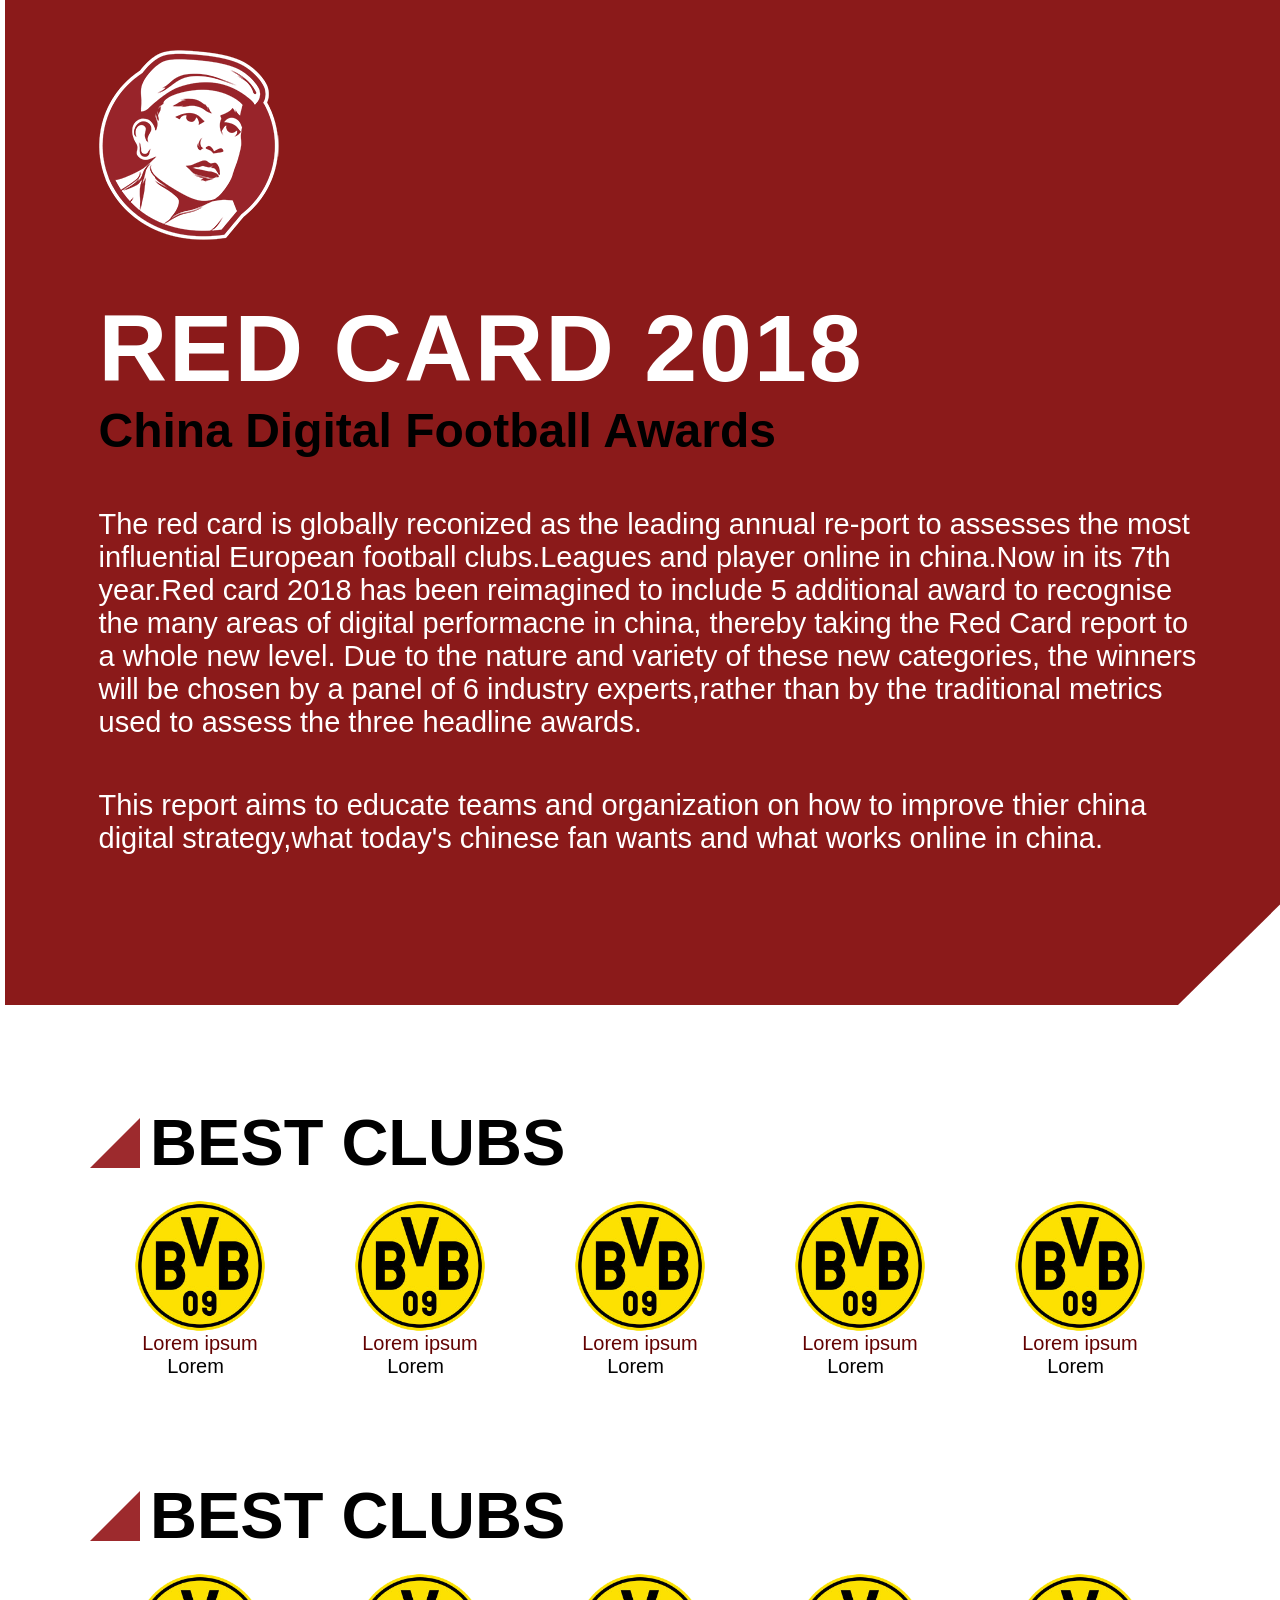
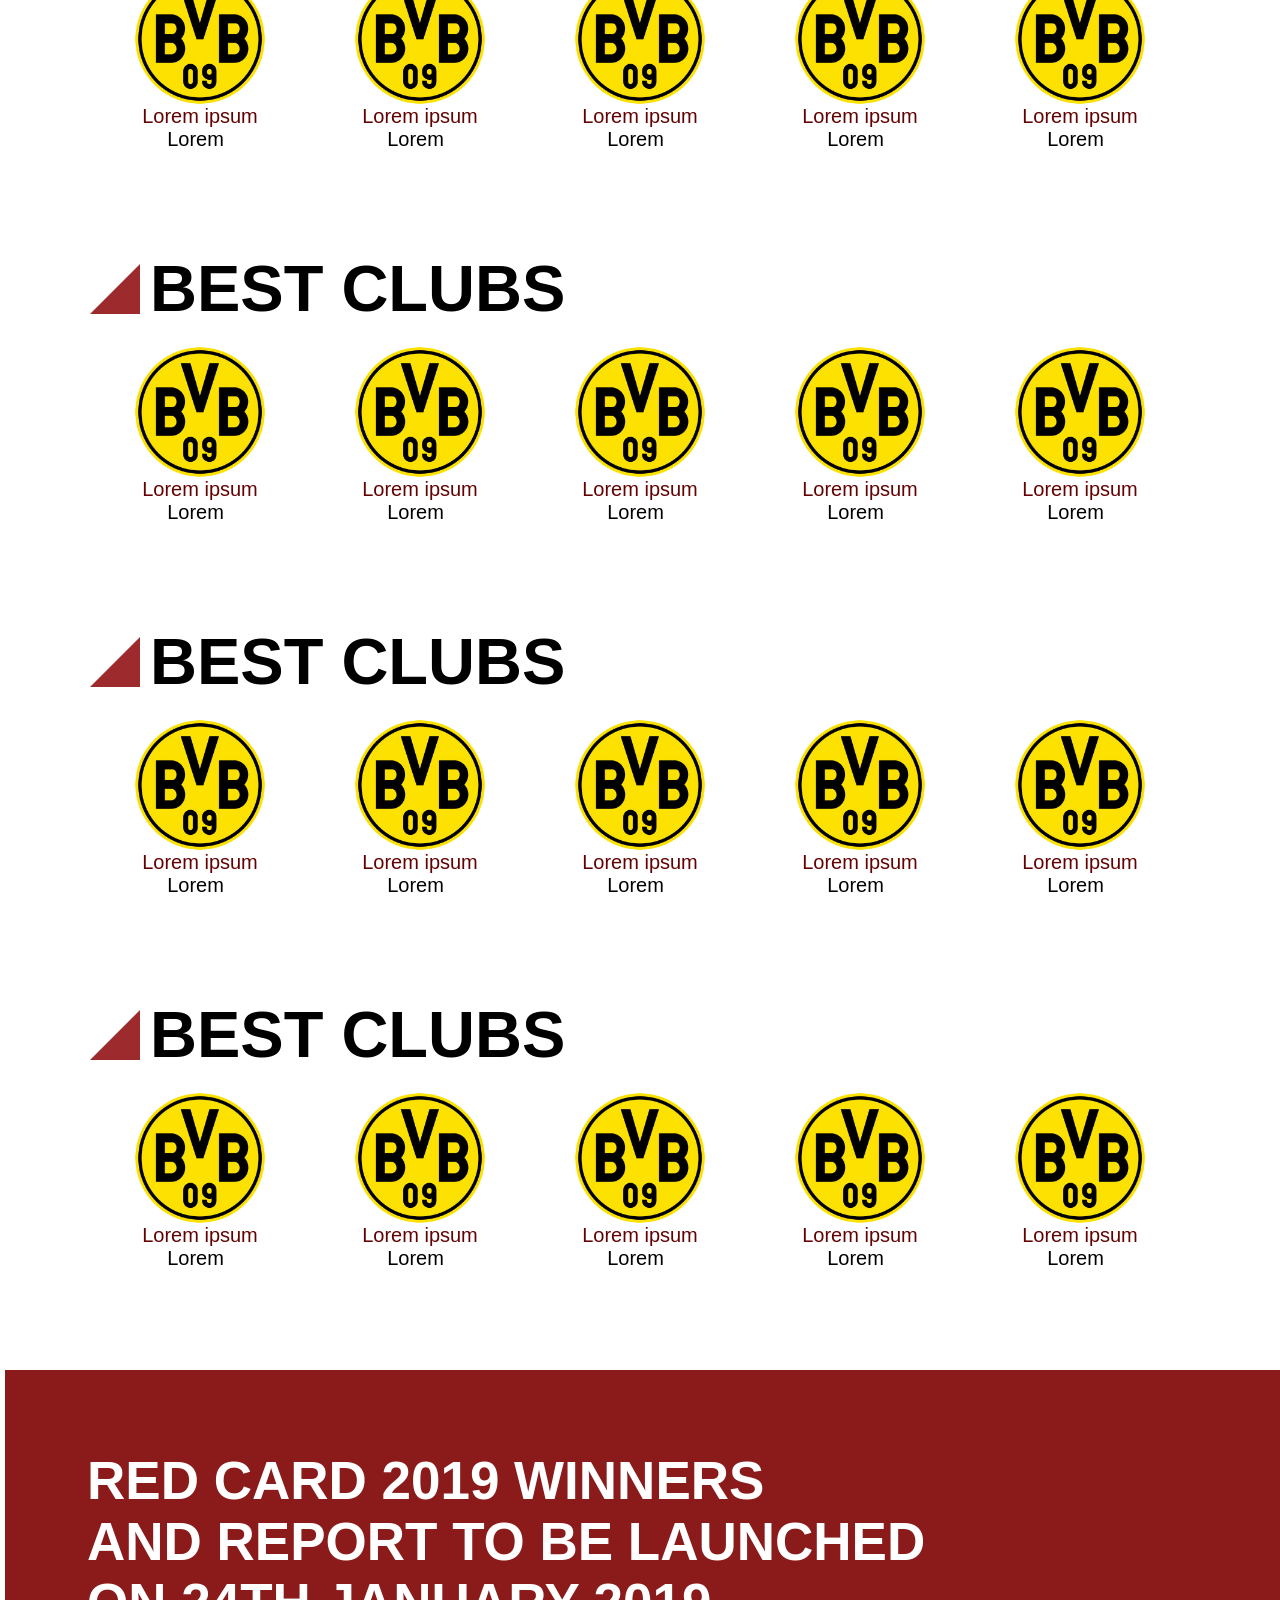
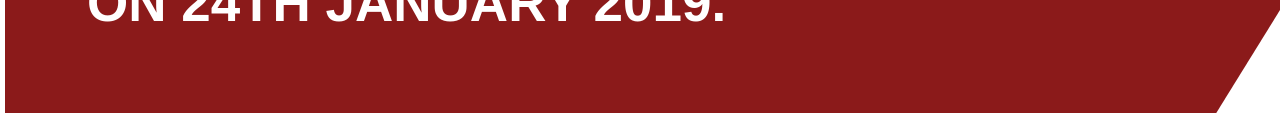
<file: SCREEN 2/index.html>
<!doctype html>
<html lang="en">
  <head>
    <meta charset="UTF-8" />
    <meta name="viewport" content="width=device-width, initial-scale=1.0" />
    <title>Red Card </title>
    <link rel="stylesheet" href="style.css" />
    <link
      href="https://fonts.googleapis.com/css2?family=Anton&display=swap"
      rel="stylesheet"
    />
  </head>
  <body>
    <section class="head">
      <div class="main">
        <div id="logo">
          <img width="100%" src="logo.png" alt="" />
        </div>
        <div class="text">
          <h1>RED CARD 2018</h1>
          <h3>China Digital Football Awards</h3>
        </div>
        <div class="para">
          <p>
            The red card is globally reconized as the leading annual re-port to
            assesses the most 
            influential European football clubs.Leagues and player online in
            china.Now in its 7th 
            year.Red card 2018 has been reimagined to include 5 additional award
            to recognise 
            the many areas of digital performacne in china, thereby taking the
            Red Card report to 
            a whole new level. Due to the nature and variety of these new
            categories, the winners 
            will be chosen by a panel of 6 industry experts,rather than by the
            traditional metrics 
            used to assess the three headline awards.
          </p>
          <p>
            This report aims to educate teams and organization on how to improve
            thier china 
            digital strategy,what today's chinese fan wants and what works
            online in china.
          </p>
        </div>
      </div>
    </section>
    <section class="mid">
      <div class="firststep">
        <div class="bestclubs">
          <img src="icon_awards.png" alt="" />
          <h1>BEST CLUBS</h1>
        </div>
        <div class="cardmain">
            <div class="card">
        <img width="60%" src="1.png" alt="" />
        <div class="lorem">
          <p><span style="color: rgb(99, 2, 2)">Lorem ipsum </span></p>
          <p id="lorem">Lorem</p>    
            </div>
      </div>
      <div class="card">
        <img width="60%" src="1.png" alt="" />
        <div class="lorem">
          <p><span style="color: rgb(99, 2, 2)">Lorem ipsum </span></p>
          <p id="lorem">Lorem</p>    
            </div>
      </div><div class="card">
        <img width="60%" src="1.png" alt="" />
        <div class="lorem">
          <p><span style="color: rgb(99, 2, 2)">Lorem ipsum </span></p>
          <p id="lorem">Lorem</p>    
            </div>
      </div><div class="card">
        <img width="60%" src="1.png" alt="" />
        <div class="lorem">
          <p><span style="color: rgb(99, 2, 2)">Lorem ipsum </span></p>
          <p id="lorem">Lorem</p>    
            </div>
      </div>
      <div class="card">
        <img  width="60%" src="1.png" alt="" />
        <div class="lorem">
          <p><span style="color: rgb(99, 2, 2)">Lorem ipsum </span></p>
          <p id="lorem">Lorem</p>    
            </div>
      </div>

      </div>
    </section>   
    <!-- mid2 -->
      <section class="mid">
      <div class="firststep">
        <div class="bestclubs">
          <img src="icon_awards.png" alt="" />
          <h1>BEST CLUBS</h1>
        </div>
        <div class="cardmain">
            <div class="card">
        <img width="60%" src="1.png" alt="" />
        <div class="lorem">
          <p><span style="color: rgb(99, 2, 2)">Lorem ipsum </span></p>
          <p id="lorem">Lorem</p>    
            </div>
      </div>
      <div class="card">
        <img width="60%" src="1.png" alt="" />
        <div class="lorem">
          <p><span style="color: rgb(99, 2, 2)">Lorem ipsum </span></p>
          <p id="lorem">Lorem</p>    
            </div>
      </div><div class="card">
        <img width="60%" src="1.png" alt="" />
        <div class="lorem">
          <p><span style="color: rgb(99, 2, 2)">Lorem ipsum </span></p>
          <p id="lorem">Lorem</p>    
            </div>
      </div><div class="card">
        <img width="60%" src="1.png" alt="" />
        <div class="lorem">
          <p><span style="color: rgb(99, 2, 2)">Lorem ipsum </span></p>
          <p id="lorem">Lorem</p>    
            </div>
      </div>
      <div class="card">
        <img  width="60%" src="1.png" alt="" />
        <div class="lorem">
          <p><span style="color: rgb(99, 2, 2)">Lorem ipsum </span></p>
          <p id="lorem">Lorem</p>    
            </div>
      </div>

      </div>
    </section>
    <!-- mid3 -->
      <section class="mid">
      <div class="firststep">
        <div class="bestclubs">
          <img src="icon_awards.png" alt="" />
          <h1>BEST CLUBS</h1>
        </div>
        <div class="cardmain">
            <div class="card">
        <img width="60%" src="1.png" alt="" />
        <div class="lorem">
          <p><span style="color: rgb(99, 2, 2)">Lorem ipsum </span></p>
          <p id="lorem">Lorem</p>    
            </div>
      </div>
      <div class="card">
        <img width="60%" src="1.png" alt="" />
        <div class="lorem">
          <p><span style="color: rgb(99, 2, 2)">Lorem ipsum </span></p>
          <p id="lorem">Lorem</p>    
            </div>
      </div><div class="card">
        <img width="60%" src="1.png" alt="" />
        <div class="lorem">
          <p><span style="color: rgb(99, 2, 2)">Lorem ipsum </span></p>
          <p id="lorem">Lorem</p>    
            </div>
      </div><div class="card">
        <img width="60%" src="1.png" alt="" />
        <div class="lorem">
          <p><span style="color: rgb(99, 2, 2)">Lorem ipsum </span></p>
          <p id="lorem">Lorem</p>    
            </div>
      </div>
      <div class="card">
        <img  width="60%" src="1.png" alt="" />
        <div class="lorem">
          <p><span style="color: rgb(99, 2, 2)">Lorem ipsum </span></p>
          <p id="lorem">Lorem</p>    
            </div>
      </div>

      </div>
    </section>
    <!-- mid4 -->
      <section class="mid">
      <div class="firststep">
        <div class="bestclubs">
          <img src="icon_awards.png" alt="" />
          <h1>BEST CLUBS</h1>
        </div>
        <div class="cardmain">
            <div class="card">
        <img width="60%" src="1.png" alt="" />
        <div class="lorem">
          <p><span style="color: rgb(99, 2, 2)">Lorem ipsum </span></p>
          <p id="lorem">Lorem</p>    
            </div>
      </div>
      <div class="card">
        <img width="60%" src="1.png" alt="" />
        <div class="lorem">
          <p><span style="color: rgb(99, 2, 2)">Lorem ipsum </span></p>
          <p id="lorem">Lorem</p>    
            </div>
      </div><div class="card">
        <img width="60%" src="1.png" alt="" />
        <div class="lorem">
          <p><span style="color: rgb(99, 2, 2)">Lorem ipsum </span></p>
          <p id="lorem">Lorem</p>    
            </div>
      </div><div class="card">
        <img width="60%" src="1.png" alt="" />
        <div class="lorem">
          <p><span style="color: rgb(99, 2, 2)">Lorem ipsum </span></p>
          <p id="lorem">Lorem</p>    
            </div>
      </div>
      <div class="card">
        <img  width="60%" src="1.png" alt="" />
        <div class="lorem">
          <p><span style="color: rgb(99, 2, 2)">Lorem ipsum </span></p>
          <p id="lorem">Lorem</p>    
            </div>
      </div>

      </div>
    </section>
    <!-- mid5 -->
      <section class="mid">
      <div class="firststep">
        <div class="bestclubs">
          <img src="icon_awards.png" alt="" />
          <h1>BEST CLUBS</h1>
        </div>
        <div class="cardmain">
            <div class="card">
        <img width="60%" src="1.png" alt="" />
        <div class="lorem">
          <p><span style="color: rgb(99, 2, 2)">Lorem ipsum </span></p>
          <p id="lorem">Lorem</p>    
            </div>
      </div>
      <div class="card">
        <img width="60%" src="1.png" alt="" />
        <div class="lorem">
          <p><span style="color: rgb(99, 2, 2)">Lorem ipsum </span></p>
          <p id="lorem">Lorem</p>    
            </div>
      </div><div class="card">
        <img width="60%" src="1.png" alt="" />
        <div class="lorem">
          <p><span style="color: rgb(99, 2, 2)">Lorem ipsum </span></p>
          <p id="lorem">Lorem</p>    
            </div>
      </div><div class="card">
        <img width="60%" src="1.png" alt="" />
        <div class="lorem">
          <p><span style="color: rgb(99, 2, 2)">Lorem ipsum </span></p>
          <p id="lorem">Lorem</p>    
            </div>
      </div>
      <div class="card">
        <img  width="60%" src="1.png" alt="" />
        <div class="lorem">
          <p><span style="color: rgb(99, 2, 2)">Lorem ipsum </span></p>
          <p id="lorem">Lorem</p>    
            </div>
      </div>
      </div>
    </section>


<section class="end">
    <div class="footer">
        <strong>RED CARD 2019 WINNERS</strong>
        <strong>AND REPORT TO BE LAUNCHED</strong>
        <strong>ON 24TH JANUARY 2019.</strong>
    </div>
</section>


      </body>
</html>
</file>
<file: SCREEN 2/style.css>
*{
    margin: 0;
    padding: 0;
    box-sizing: border-box;
}
.head{
    background-color: #8B1A1A ;
    clip-path: polygon(
    0% 0%,   
    100% 0%, 
    100% 90%,
    92% 100%,
    0% 100%  
  );
  margin-left: 5px;
}
.main{ 
    display: flex;
    flex-direction: column;
    justify-content: center;
    align-items: start;
    max-width: 85vw;
    height: fit-content;
    margin: auto;
    gap: 50px;
    padding: 50px 0 150px 0 ;
}

.text h1{
    color: white;
      font-family: 'Bebas Neue', sans-serif;
font-weight: 900;
letter-spacing: 2px;
font-size: 95px;
}
.text h3{
    color: black;
     font-family: 'Montserrat', sans-serif;
font-weight: 900;
font-size: 48px;
}

.para{ 
width: 1100px;
gap: 50px;
    display: flex;
    flex-direction: column;
    color: white;
         font-family: 'Montserrat', sans-serif;
font-size: 29px;
}
.mid{
display: flex;
align-items: start;
justify-content: center;
max-width: 90vw;
margin: 100px auto;
}

.cardmain{
    display: flex;
    flex-direction: row;
    padding-top: 20px;
}
.bestclubs{
font-family: 'Montserrat', sans-serif;
display: flex;
justify-content: start;
align-items: center;
gap: 10px;
}

.bestclubs h1{
    font-size: 65px;
    font-weight: 900;
}

.lorem{
    font-size: 20px;
 font-family: 'Montserrat', sans-serif; ;
}
#lorem{
    margin-left: 25px;
} 
.card{
    display: flex;
    flex-direction: column;
    justify-content: center;
    align-items: center;
}

.end{
background-color: #8B1A1A;
clip-path: polygon(
    0% 0%,   
    100% 0%, 
    100% 70%,
    95% 100%,
    0% 100%  
  );
  margin-left: 5px;
}
.footer{

display: flex;
flex-direction: column;
justify-content: center;
align-items: start;
padding: 80px 50px;

}
.footer strong{
    margin-left: 32px;
font-family: 'popines', sans-serif;
font-weight: 900;
color: white;
font-size: 53px;
}
</file>
